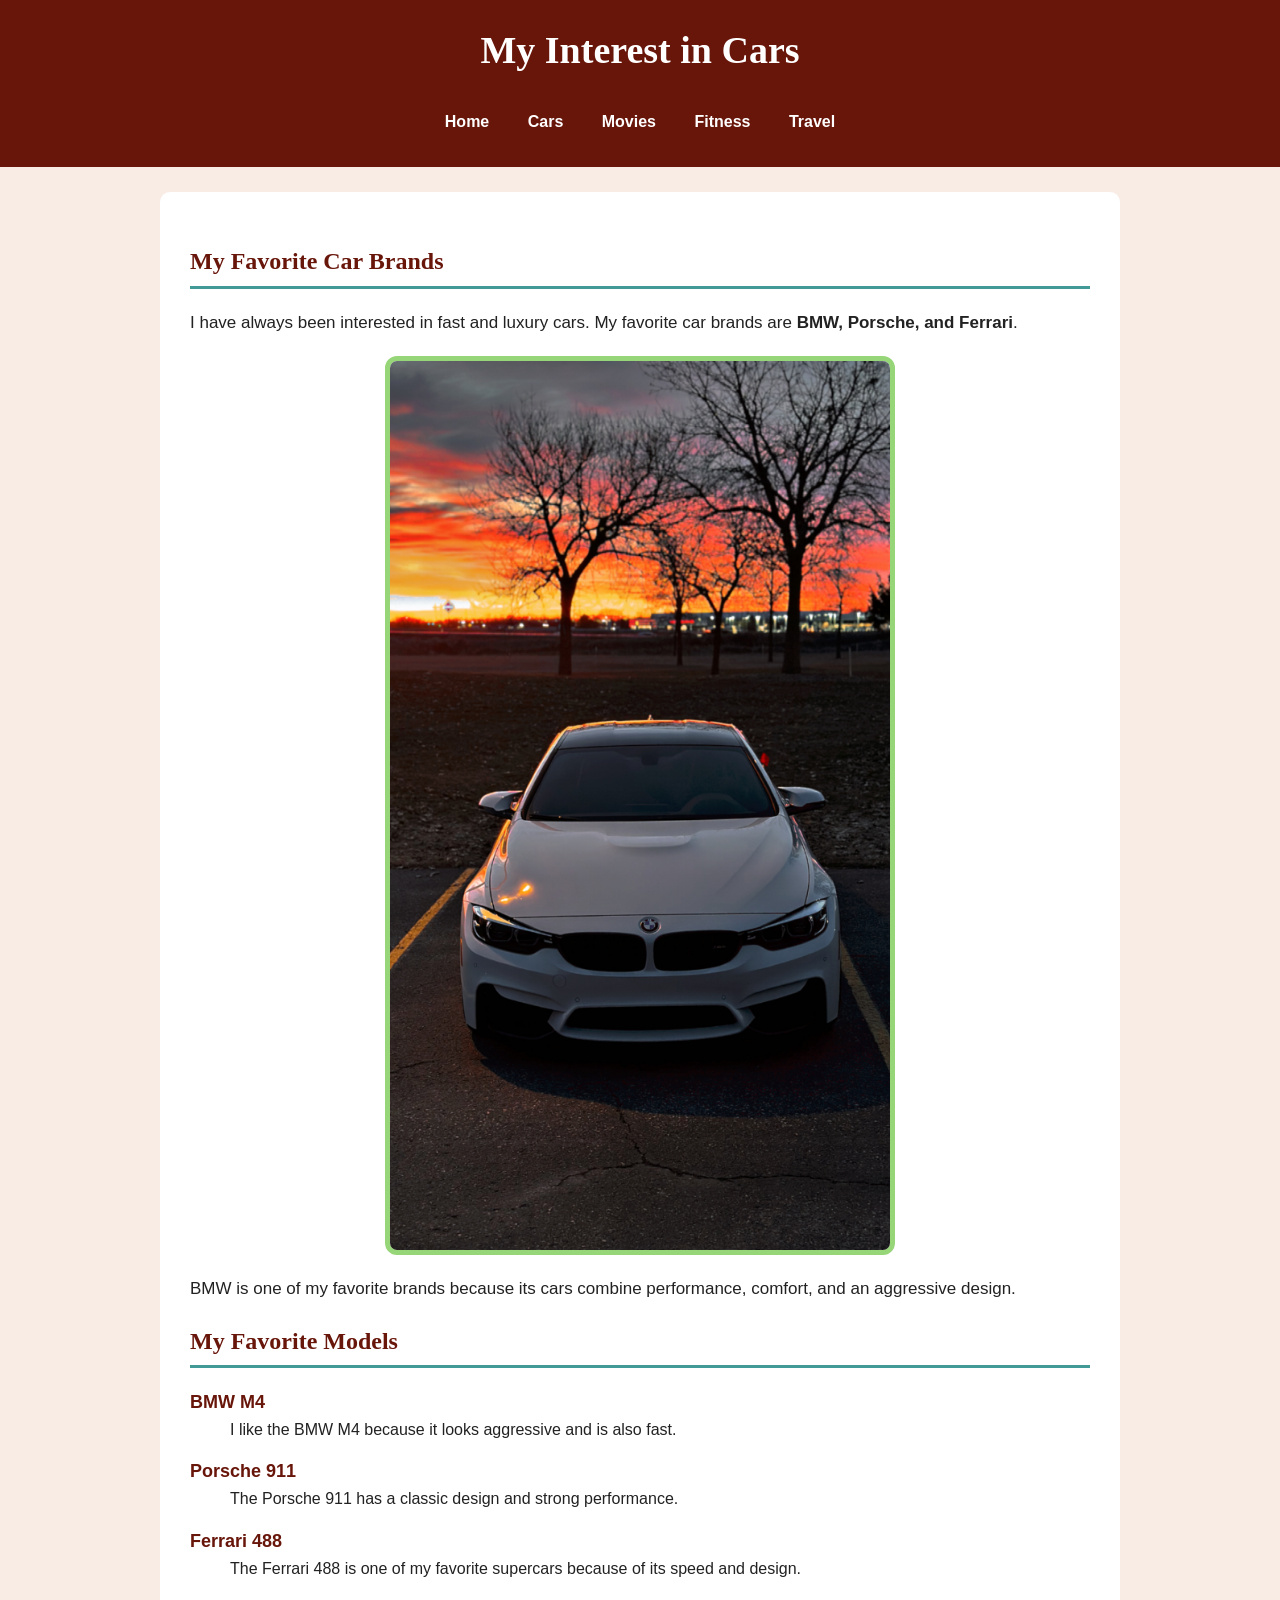
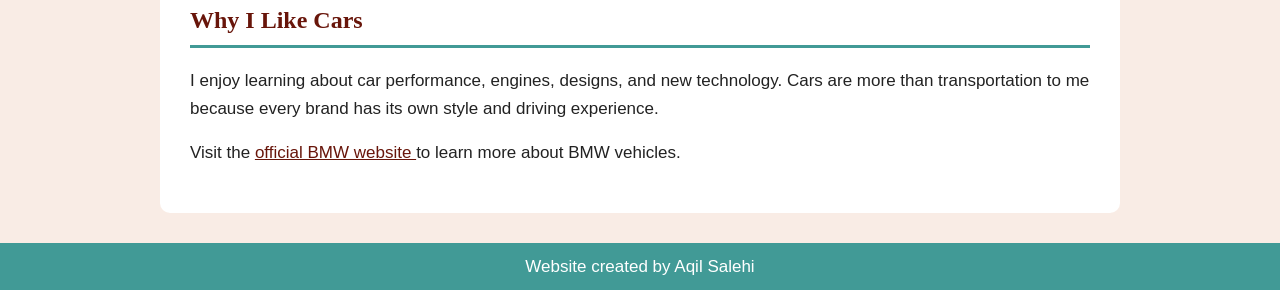
<file: cars.html>
<!DOCTYPE html>
<html lang="en">
<head>
    <meta charset="UTF-8">
    <meta name="viewport" content="width=device-width, initial-scale=1.0">

    <title>Aqil Salehi | Cars</title>

    <link rel="stylesheet" href="styles.css">
</head>

<body>

    <header>
        <h1>My Interest in Cars</h1>

        <nav>
            <a href="index.html">Home</a>
            <a href="cars.html">Cars</a>
            <a href="movies.html">Movies</a>
            <a href="fitness.html">Fitness</a>
            <a href="travel.html">Travel</a>
        </nav>
    </header>

    <main>

        <div class="car-layout">

            <section>
                <h2>My Favorite Car Brands</h2>

                <p>
                    I have always been interested in fast and luxury cars.
                    My favorite car brands are
                    <strong>BMW, Porsche, and Ferrari</strong>.
                </p>

                <img
                    class="page-image"
                    src="images/bmw.png"
                    alt="White BMW parked in front of a colorful sunset">

                <p>
                    BMW is one of my favorite brands because its cars combine
                    performance, comfort, and an aggressive design.
                </p>
            </section>

            <section class="car-list">
                <h2>My Favorite Models</h2>

                <dl>
                    <dt>BMW M4</dt>
                    <dd>
                        I like the BMW M4 because it looks aggressive and is
                        also fast.
                    </dd>

                    <dt>Porsche 911</dt>
                    <dd>
                        The Porsche 911 has a classic design and strong
                        performance.
                    </dd>

                    <dt>Ferrari 488</dt>
                    <dd>
                        The Ferrari 488 is one of my favorite supercars because
                        of its speed and design.
                    </dd>
                </dl>
            </section>

        </div>

        <h2>Why I Like Cars</h2>

        <p>
            I enjoy learning about car performance, engines, designs, and new
            technology. Cars are more than transportation to me because every
            brand has its own style and driving experience.
        </p>

        <p>
            Visit the
            <a href="https://www.bmwusa.com/" target="_blank"
               rel="noopener noreferrer">
                official BMW website
            </a>
            to learn more about BMW vehicles.
        </p>

    </main>

    <footer>
        <p>Website created by Aqil Salehi</p>
    </footer>

</body>
</html>
</file>
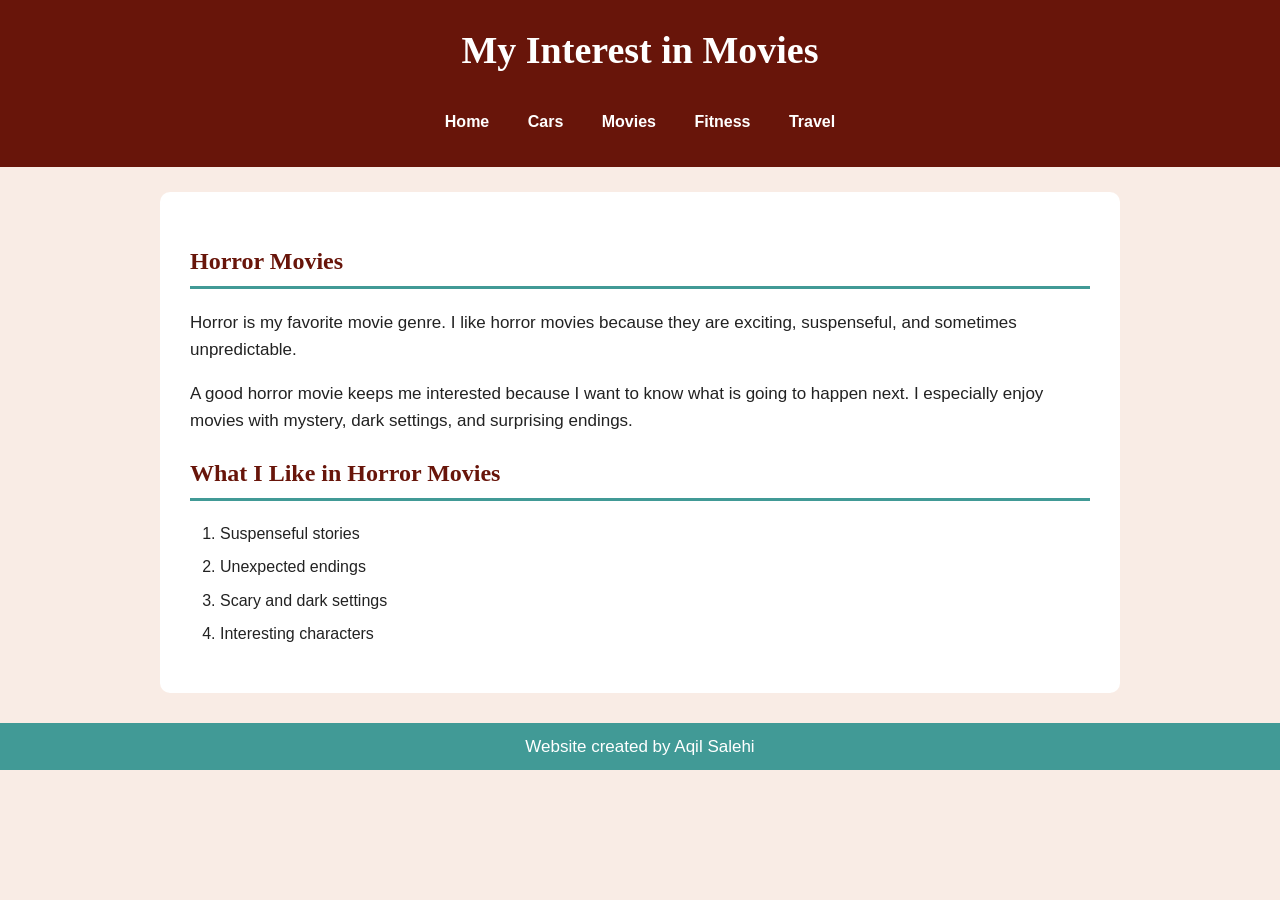
<file: movies.html>
<!DOCTYPE html>
<html lang="en">
<head>
    <meta charset="UTF-8">
    <meta name="viewport" content="width=device-width, initial-scale=1.0">
    <title>Aqil Salehi | Movies</title>
    <link rel="stylesheet" href="styles.css">
</head>

<body>
    <header>
        <h1>My Interest in Movies</h1>

        <nav>
            <a href="index.html">Home</a>
            <a href="cars.html">Cars</a>
            <a href="movies.html">Movies</a>
            <a href="fitness.html">Fitness</a>
            <a href="travel.html">Travel</a>
        </nav>
    </header>

    <main>
        <h2>Horror Movies</h2>

        <p>
            Horror is my favorite movie genre. I like horror movies because
            they are exciting, suspenseful, and sometimes unpredictable.
        </p>

        <p>
            A good horror movie keeps me interested because I want to know
            what is going to happen next. I especially enjoy movies with
            mystery, dark settings, and surprising endings.
        </p>

        <h2>What I Like in Horror Movies</h2>

        <ol>
            <li>Suspenseful stories</li>
            <li>Unexpected endings</li>
            <li>Scary and dark settings</li>
            <li>Interesting characters</li>
        </ol>
    </main>

    <footer>
        <p>Website created by Aqil Salehi</p>
    </footer>
</body>
</html>
</file>
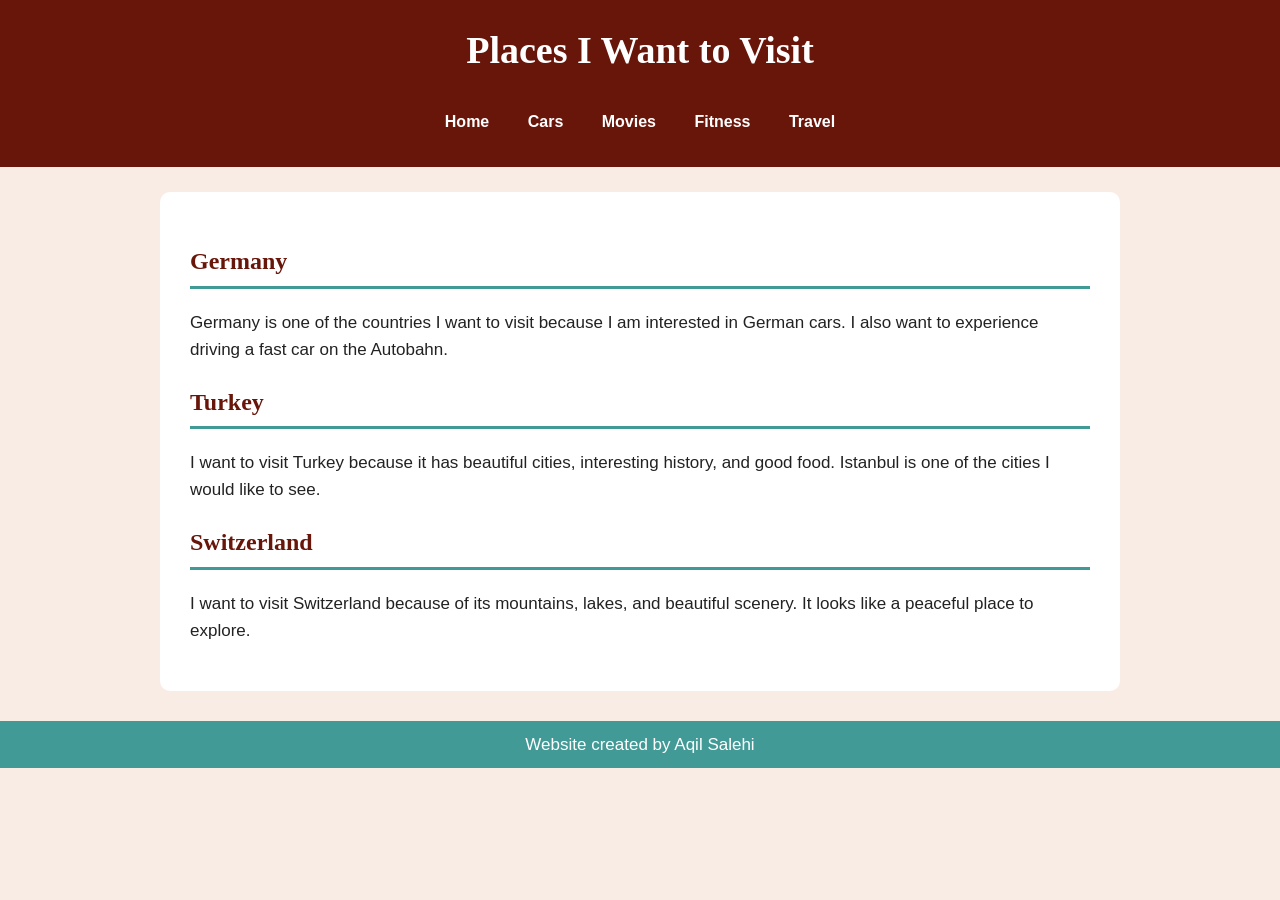
<file: travel.html>
<!DOCTYPE html>
<html lang="en">
<head>
    <meta charset="UTF-8">
    <meta name="viewport" content="width=device-width, initial-scale=1.0">
    <title>Aqil Salehi | Travel</title>
    <link rel="stylesheet" href="styles.css">
</head>

<body>
    <header>
        <h1>Places I Want to Visit</h1>

        <nav>
            <a href="index.html">Home</a>
            <a href="cars.html">Cars</a>
            <a href="movies.html">Movies</a>
            <a href="fitness.html">Fitness</a>
            <a href="travel.html">Travel</a>
        </nav>
    </header>

    <main>
        <h2>Germany</h2>

        <p>
            Germany is one of the countries I want to visit because I am
            interested in German cars. I also want to experience driving a
            fast car on the Autobahn.
        </p>

        <h2>Turkey</h2>

        <p>
            I want to visit Turkey because it has beautiful cities, interesting
            history, and good food. Istanbul is one of the cities I would like
            to see.
        </p>

        <h2>Switzerland</h2>

        <p>
            I want to visit Switzerland because of its mountains, lakes, and
            beautiful scenery. It looks like a peaceful place to explore.
        </p>
    </main>

    <footer>
        <p>Website created by Aqil Salehi</p>
    </footer>
</body>
</html>
</file>
<file: styles.css>
body {
    font-family: Arial, sans-serif;
    background-color: #F9ECE5;
    margin: 0;
    padding: 0;
    line-height: 1.6;
    color: #222222;
}

header {
    background-color: #68150A;
    color: white;
    text-align: center;
    padding: 20px;
}

h1,
h2 {
    font-family: Georgia, serif;
}

h1 {
    margin: 0;
    font-size: 38px;
}

nav {
    margin-top: 15px;
}

nav a {
    color: white;
    font-weight: bold;
    text-decoration: none;
    display: inline-block;
    margin: 5px;
    padding: 8px 12px;
    border-radius: 5px;
}

nav a:hover {
    background-color: #97D678;
    color: #68150A;
}

main {
    background-color: white;
    max-width: 900px;
    margin: 25px auto;
    padding: 30px;
    border-radius: 10px;
}

h2 {
    color: #68150A;
    border-bottom: 3px solid #419A96;
    padding-bottom: 5px;
}

p {
    font-size: 17px;
}

ul,
ol {
    padding-left: 30px;
}

li {
    margin-bottom: 8px;
}

a {
    color: #68150A;
}

dt {
    color: #68150A;
    font-weight: bold;
    font-size: 18px;
    margin-top: 15px;
}

dd {
    margin-bottom: 10px;
}

.highlight {
    background-color: #97D678;
    color: #68150A;
    font-size: 18px;
    font-weight: bold;
    padding: 15px;
    border-left: 6px solid #419A96;
    border-radius: 5px;
}

.profile-image {
    display: block;
    width: 280px;
    max-width: 100%;
    margin: 20px auto;
    border-radius: 12px;
    border: 5px solid #419A96;
}

.page-image {
    display: block;
    width: 500px;
    max-width: 100%;
    height: auto;
    margin: 20px auto;
    border-radius: 12px;
    border: 5px solid #97D678;
}

footer {
    background-color: #419A96;
    color: white;
    text-align: center;
    padding: 10px;
    margin-top: 30px;
}

footer p {
    margin: 0;
}

@media screen and (max-width: 600px) {
    main {
        margin: 15px;
        padding: 20px;
    }

    nav a {
        display: block;
        margin: 5px auto;
    }

    h1 {
        font-size: 30px;
    }
    .car-layout {
        display: grid;
        grid-template-columns: 2fr 1fr;
        gap: 30px;
    }
    
    .car-list {
        background-color: #F9ECE5;
        padding: 20px;
        border-radius: 10px;
    }
    
    @media screen and (max-width: 700px) {
        .car-layout {
            grid-template-columns: 1fr;
        }
    }
}
</file>
